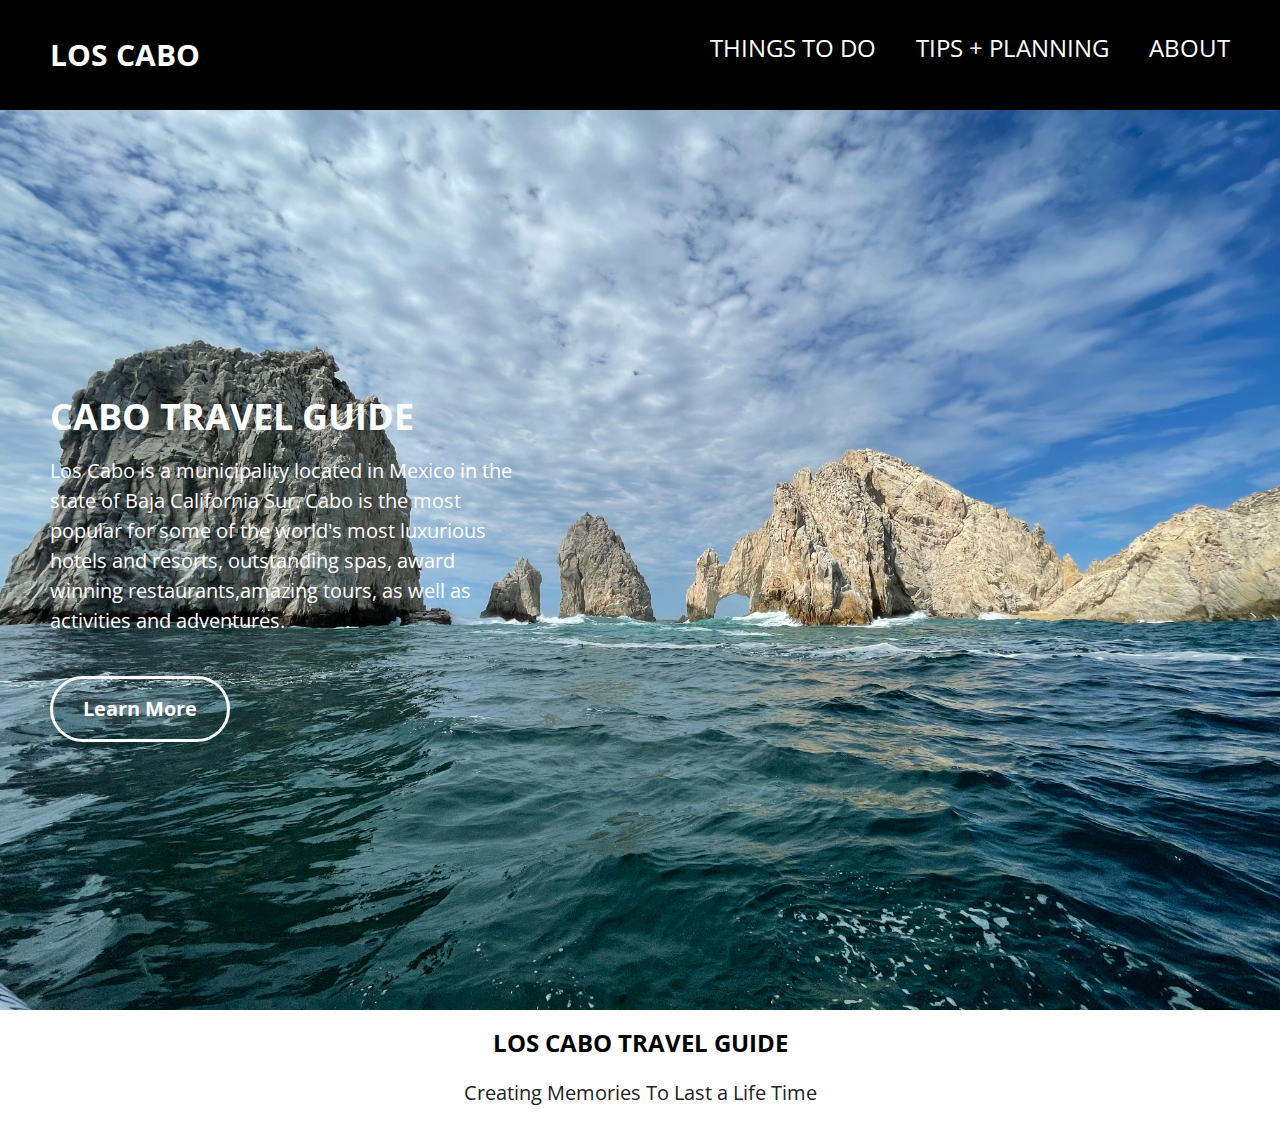
<file: index.html>
<!DOCTYPE html>
<html>

<head>
    <meta charset="utf-8">
    <meta name="viewport" content="width=device-width, initial-scale=1.0">
    <title>Travel Guide</title>
    <link rel="preconnect" href="https://fonts.googleapis.com">
    <link rel="preconnect" href="https://fonts.gstatic.com" crossorigin>
    <link
        href="https://fonts.googleapis.com/css2?family=Josefin+Sans:ital,wght@0,700;1,700&family=Open+Sans:ital,wght@0,400;0,700;1,400;1,700&display=swap"
        rel="stylesheet">
    <link rel="stylesheet" href="css/style.css">
</head>

<body>
    <header>
        <div class="container wrapper">
            <a href = "/index.html" class = "active"><h1 class = logo>Los Cabo</h1></a>

            <nav class = "primary-nav">
                <!--    Hamburger Menu Code Borrowed from https://codepen.io/erikterwan/pen/EVzeRP  -->
                <div id="menuToggle">
                    <input type="checkbox" />
                    <span></span>
                    <span></span>
                    <span></span>
                <ul id = "menu">
                    <li><a href = "thingstodo.html">Things to do</a></li>
                    <li><a href = "tipsplanning.html">Tips + Planning</a></li>
                    <li><a href = "about.html">About</a></li>
                </ul>
                </div>
            </nav>
        </div>
    </header>
    <section class="feature">
        <div class="feature-grid container wrapper">
            <div>
                <h1>Cabo Travel Guide</h1>
                <p>Los Cabo is a municipality located in Mexico in the state of Baja California Sur. 
                    Cabo is the most popular for some of the world's most luxurious hotels and resorts,
                    outstanding spas, award winning restaurants,amazing tours, as well as activities 
                    and adventures.
                </p>
                <a href="about.html" class="button button-learnmore">Learn More</a>
            </div>
        </div>
    </section>
    <footer>
        <div class="footer">
            <div>
                <h4>Los Cabo Travel Guide</h4>
                <p class = "footertext">Creating Memories To Last a Life Time </p>
            </div>
        </div>
    </footer>

</body>

</html>
</file>
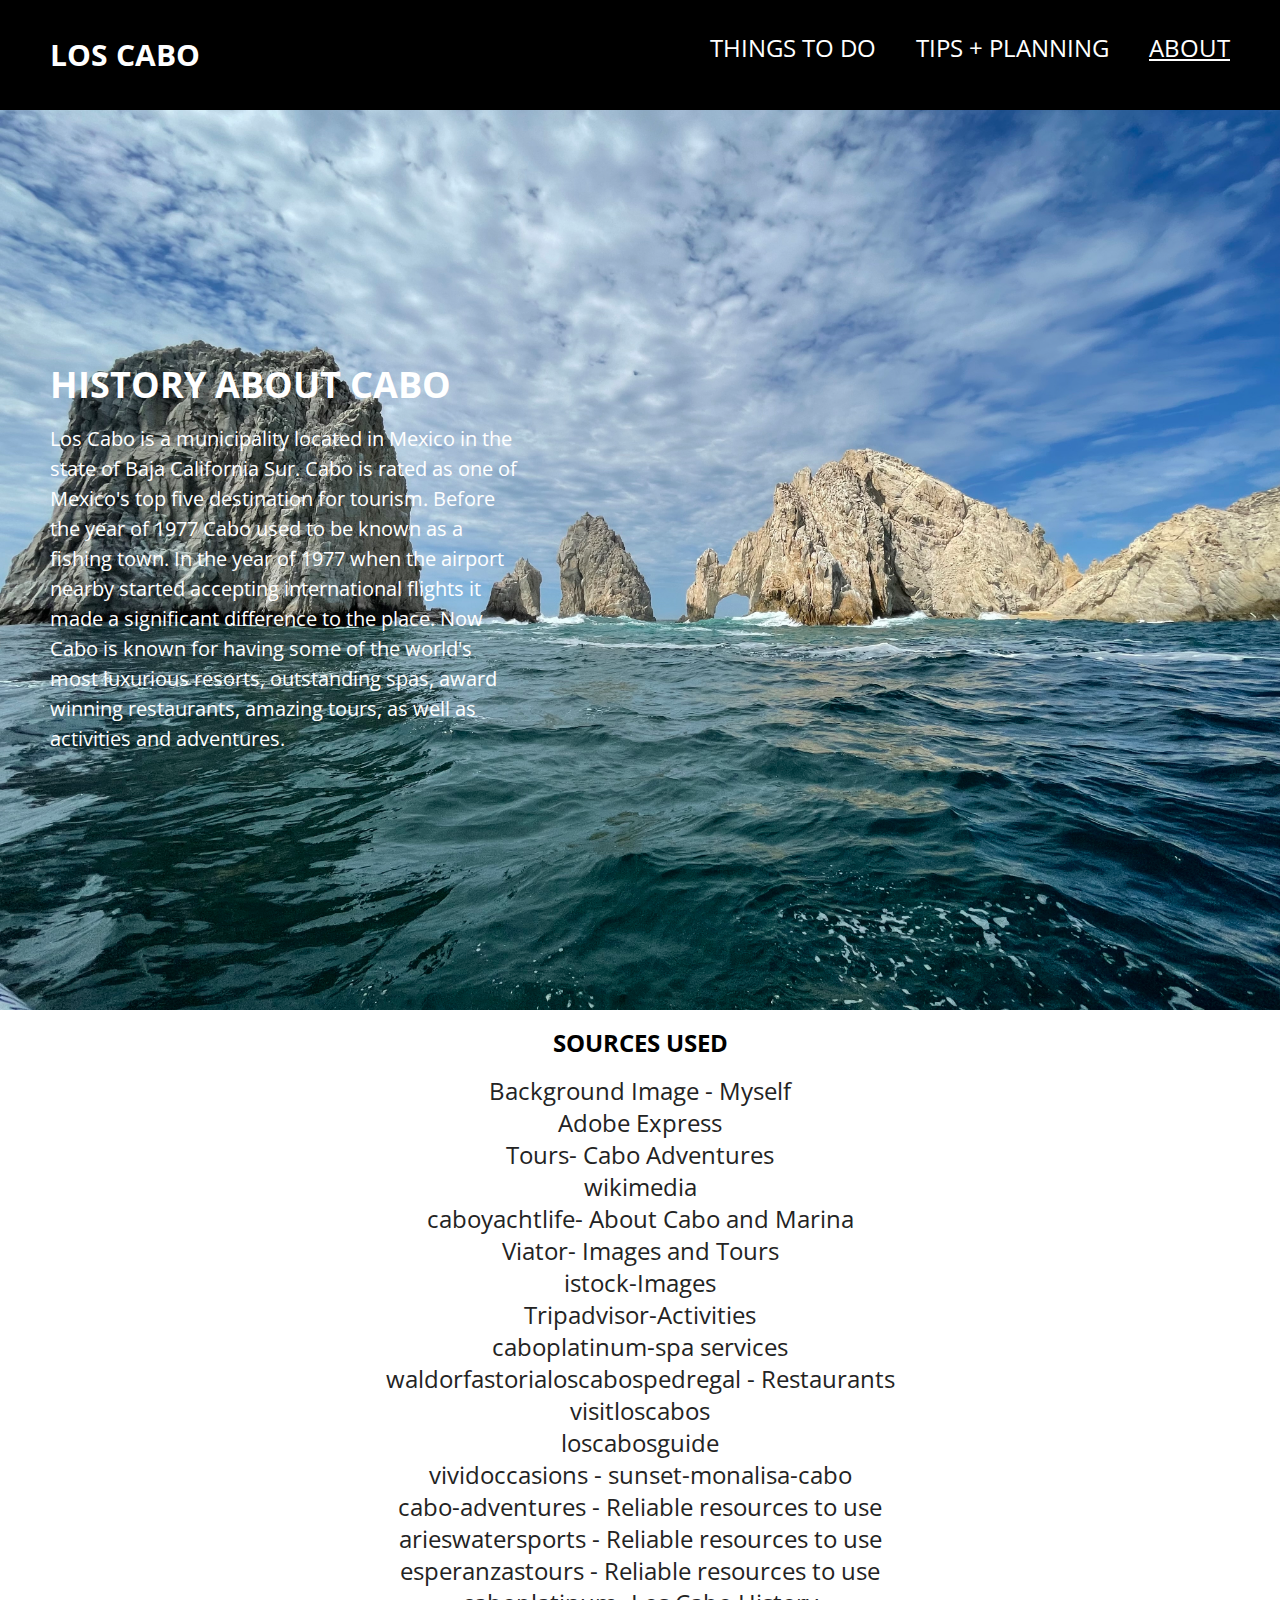
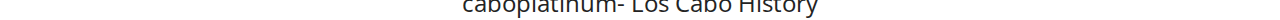
<file: about.html>
<!DOCTYPE html>
<html>

<head>
    <meta charset="utf-8">
    <meta name="viewport" content="width=device-width, initial-scale=1.0">
    <title>Travel Guide</title>
    <link rel="preconnect" href="https://fonts.googleapis.com">
    <link rel="preconnect" href="https://fonts.gstatic.com" crossorigin>
    <link
        href="https://fonts.googleapis.com/css2?family=Josefin+Sans:ital,wght@0,700;1,700&family=Open+Sans:ital,wght@0,400;0,700;1,400;1,700&display=swap"
        rel="stylesheet">
    <link rel="stylesheet" href="css/style.css">
</head>

<body>
    <header>
        <div class="container wrapper">
            <a href = "/index.html"><h1 class = logo>Los Cabo</h1></a>

            <nav class = "primary-nav">
                <!--    Hamburger Menu Code Borrowed from https://codepen.io/erikterwan/pen/EVzeRP  -->
                <div id="menuToggle">
                    <input type="checkbox" />
                    <span></span>
                    <span></span>
                    <span></span>
                <ul id = "menu">
                    <li><a href = "thingstodo.html">Things to do</a></li>
                    <li><a href = "tipsplanning.html" >Tips + Planning</a></li>
                    <li><a href = "about.html" class = "active">About</a></li>
                </ul>
                </div>
            </nav>
        </div>
    </header>
    <section class="feature">
        <div class="feature-grid container wrapper">
            <div>
                <h1>History About Cabo</h1>
                <p>
                    Los Cabo is a municipality located in Mexico in the state of Baja California Sur. 
                   Cabo is rated as one of Mexico's top five destination for tourism. Before the year of 1977 Cabo used 
                   to be known as a fishing town. In the year of 1977 when the airport nearby started accepting 
                   international flights it made a significant difference to the place. Now Cabo is known for having some of 
                    the world's most luxurious resorts, outstanding spas, award winning restaurants, amazing tours,
                    as well as activities and adventures.
                </p>
            </div>
        </div>
    </section>

    <footer>
        <div class="footer">
            <div>
                <h4>Sources Used</h4>
                <a class = "footertext" href = "#">Background Image - Myself</a> 
                <br>
                <a class = "footertext" href = "https://express.adobe.com/tools/remove-background ">Adobe Express</a>
                <br>
                <a class = "footertext" href = "https://www.cabo-adventures.com/en/about-cabo"> Tours- Cabo Adventures</a>
                <br>
                <a class = "footertext" href = "https://commons.wikimedia.org"> wikimedia</a>
                <br>
                <a class = "footertext" href = "https://caboyachtlife.com/about-cabo-and-the-marina/">caboyachtlife- About Cabo and Marina</a>
                <br>
                <a class = "footertext" href = "https://www.viator.com/en-CA/">Viator- Images and Tours</a>
                <br>
                <a class = "footertext" href = "https://www.istockphoto.com/">istock-Images</a>
                <br>
                <a class = "footertext" href = "https://www.tripadvisor.ca/Attractions-g152515-Activities-c20-Cabo_San_Lucas_Los_Cabos_Baja_California.html">Tripadvisor-Activities</a>
                <br>
                <a class = "footertext" href = "https://caboplatinum.com/spa-services/">caboplatinum-spa services</a>
                <br>
                <a class = "footertext" href = "https://www.waldorfastorialoscabospedregal.com/culinary/don-manuels/">waldorfastorialoscabospedregal - Restaurants</a>
                <br>
                <a class = "footertext" href = "https://www.visitloscabos.travel/blog/post/cheers-to-los-cabos/">visitloscabos</a>
                <br>
                <a class = "footertext" href = "https://www.loscabosguide.com/item/invita-bistro/">loscabosguide</a>
                <br>
                <a class = "footertext" href = "https://www.vividoccasions.com/sunset-monalisa-cabo">vividoccasions - sunset-monalisa-cabo</a>
                <br>
                <a class = "footertext" href = "https://www.visitloscabos.travel/listing/cabo-adventures/1406/">cabo-adventures - Reliable resources to use</a>
                <br>
                <a class = "footertext" href = "https://www.arieswatersports.com/about/">arieswatersports - Reliable resources to use</a>
                <br>
                <a class = "footertext" href = "https://esperanzastours.com/tour/lands-end-tour">esperanzastours - Reliable resources to use</a>
                <br>
                <a class = "footertext" href = "https://caboplatinum.com/blog/los-cabos-history/">caboplatinum- Los Cabo History</a>
                <br>
                
                





                


                
                

                
             

              

            </div>
        </div>
    </footer>

</body>

</html>
</file>
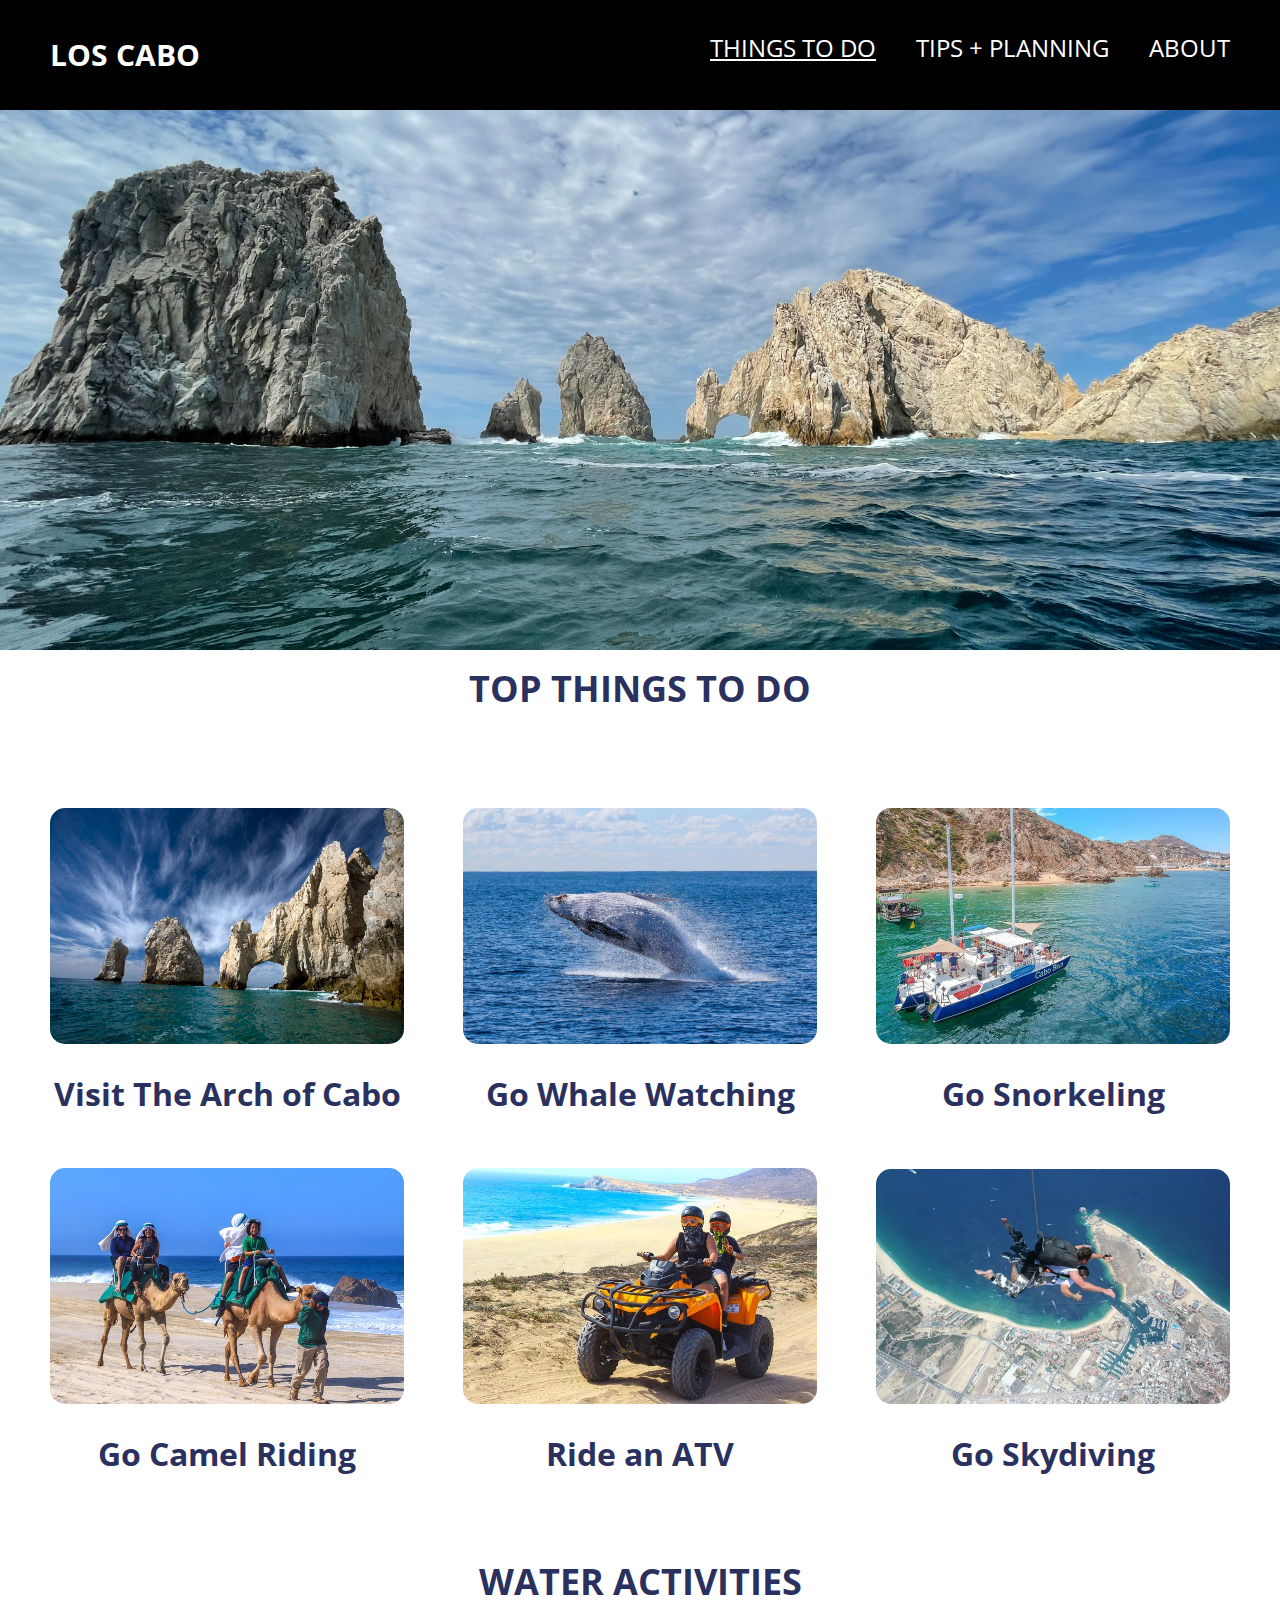
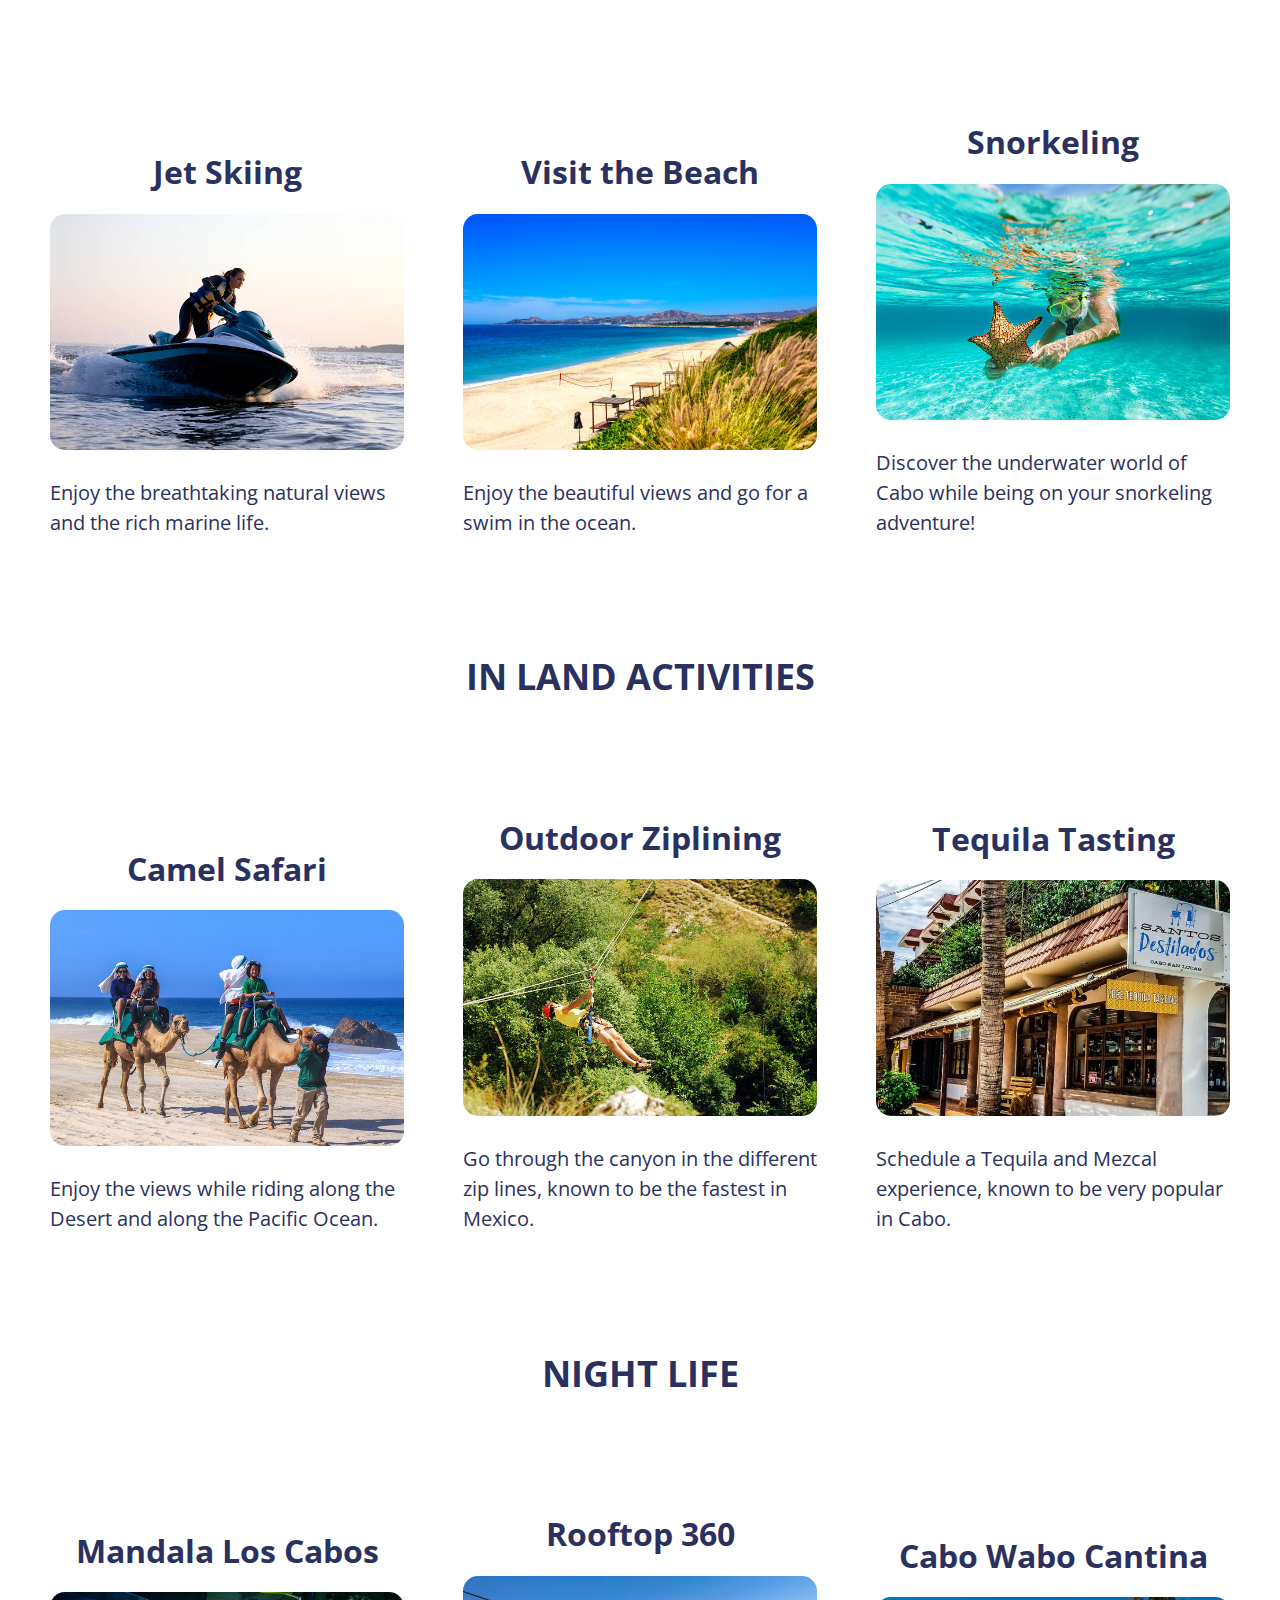
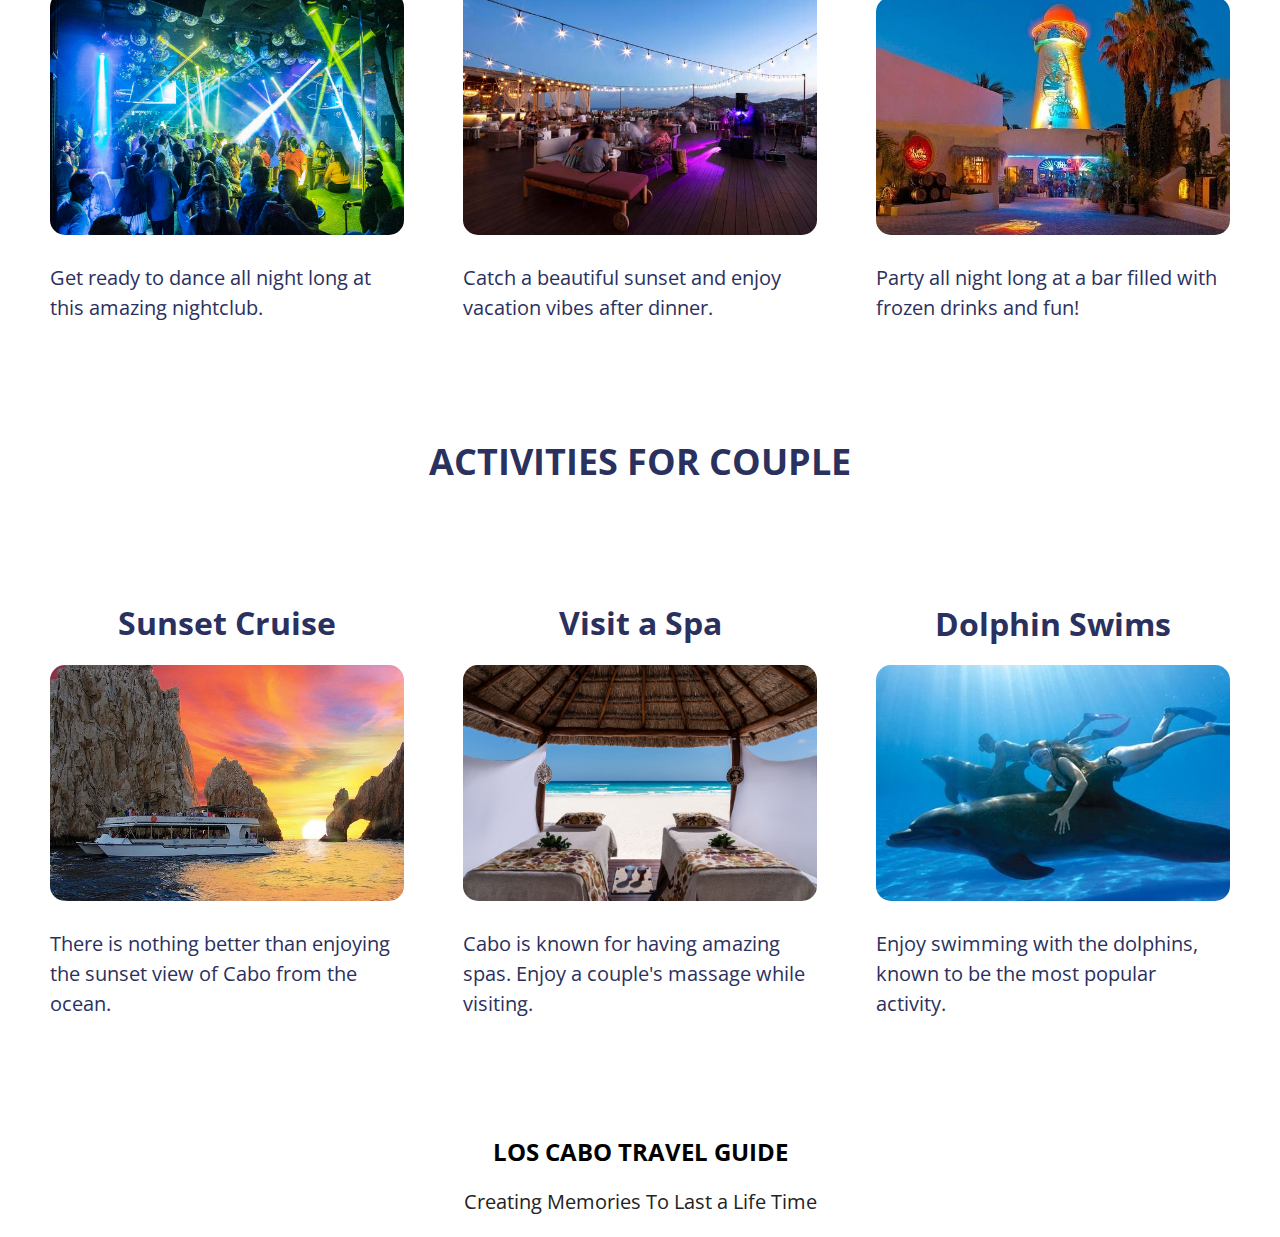
<file: thingstodo.html>
<!DOCTYPE html>
<html>

<head>
    <meta charset="utf-8">
    <meta name="viewport" content="width=device-width, initial-scale=1.0">
    <title>Travel Guide</title>
    <link rel="preconnect" href="https://fonts.googleapis.com">
    <link rel="preconnect" href="https://fonts.gstatic.com" crossorigin>
    <link
        href="https://fonts.googleapis.com/css2?family=Josefin+Sans:ital,wght@0,700;1,700&family=Open+Sans:ital,wght@0,400;0,700;1,400;1,700&display=swap"
        rel="stylesheet">
    <link rel="stylesheet" href="css/style.css">
</head>

<body>
    <header>
        <div class="container wrapper">
            <a href = "/index.html"><h1 class = logo>Los Cabo</h1></a>

            <nav class = "primary-nav">
                <!--    Hamburger Menu Code Borrowed from https://codepen.io/erikterwan/pen/EVzeRP  -->
                <div id="menuToggle">
                    <input type="checkbox" />
                    <span></span>
                    <span></span>
                    <span></span>
                <ul id = "menu">
                    <li><a href = "thingstodo.html" class = "active">Things to do</a></li>
                    <li><a href = "tipsplanning.html">Tips + Planning</a></li>
                    <li><a href = "about.html">About</a></li>
                </ul>
                </div>
            </nav>
        </div>
    </header>
      
    <section class="feature2">
    </section>
   
    <section class="section1">
        <h1 class ="top">Top Things to do </h1>
        <div class="section1-grid container wrapper">
            <div>
                <img src="imgs/top1.jpg" alt="Arch">
                <h2>Visit The Arch of Cabo</h2>
            </div>
            <div>
                <img src="imgs/top2.jpg" alt="whale watching">
                <h2>Go Whale Watching</h2>
            </div>
            <div>
                <img src="imgs/top3.jpeg" alt="Marina">
                <h2>Go Snorkeling</h2>
            </div>
            <div>
                <img src="imgs/top4.jpg" alt="Camel">
                <h2>Go Camel Riding</h2>
            </div>
            <div>
                <img src="imgs/top5.jpg" alt="ATV">
                <h2>Ride an ATV</h2>
            </div>
            <div>
                <img src="imgs/top6.jpg" alt="Skydiving">
                <h2>Go Skydiving</h2>
            </div>
        </div>
    </section>




    <section class="section1">
        <h1 class ="top">Water Activities</h1>
        <div class="section1-grid container wrapper">
            <div>
                <h2>Jet Skiing</h2>
                <img src="imgs/jetski.jpg" alt="jetski">
                <p>
                    Enjoy the breathtaking natural views and the rich marine life.
                </p>
            </div>
            <div>
                <h2>Visit the Beach</h2>
                <img src="imgs/beach.jpg" alt="beach">
                <p> 
                    Enjoy the beautiful views and go for a swim in the ocean.
                </p>
            </div>
            <div>
                <h2>Snorkeling</h2>
                <img src="imgs/snorkeling.jpg" alt="snorkeling">
                <p>
                    Discover the underwater world of Cabo while being on your snorkeling adventure! 
                </p>
            </div>
        </div>
    </section>


    
    <section class="section1">
        <h1 class ="top"> In land activities</h1>
        <div class="section1-grid container wrapper">
            <div>
                <h2>Camel Safari</h2>
                <img src="imgs/top4.jpg" alt="camel">
                <p>
                    Enjoy the views while riding along the Desert and along the Pacific Ocean.
                </p>
            </div>
            <div>
                <h2>Outdoor Ziplining</h2>
                <img src="imgs/ziplining.jpg" alt="ziplining">
                <p> 
                    Go through the canyon in the different zip lines, known to be the fastest in Mexico.
                </p>
            </div>
            <div>
                <h2>Tequila Tasting</h2>
                <img src="imgs/tequilataste.jpg" alt="tequilataste">
                <p>
                    Schedule a Tequila and Mezcal experience, known to be very popular in Cabo.
                </p>
            </div>
        </div>
    </section>

    <section class="section1">
        <h1 class ="top"> Night Life</h1>
        <div class="section1-grid container wrapper">
            <div>
                <h2> Mandala Los Cabos</h2>
                <img src="imgs/mandala.jpg" alt="camel">
                <p>
                    Get ready to dance all night long at this amazing nightclub.
                </p>
            </div>
            <div>
                <h2>Rooftop 360</h2>
                <img src="imgs/rooftop.jpg" alt="ziplining">
                <p> 
                    Catch a beautiful sunset and enjoy vacation vibes after dinner. 
                </p>
            </div>
            <div>
                <h2>Cabo Wabo Cantina</h2>
                <img src="imgs/cabowabo.jpg" alt="cabowabo">
                <p>
                    Party all night long at a bar filled with frozen drinks and fun!

                </p>
            </div>
        </div>
    </section>

    <section class="section1">
        <h1 class ="top"> Activities for Couple</h1>
        <div class="section1-grid container wrapper">
            <div>
                <h2>Sunset Cruise</h2>
                <img src="imgs/sunset.jpg" alt="sunset">
                <p>
                    There is nothing better than enjoying the sunset view of Cabo from the ocean. 
                </p>
            </div>
            <div>
                <h2>Visit a Spa</h2>
                <img src="imgs/spa.jpeg" alt="spa">
                <p> 
                   Cabo is known for having amazing spas. Enjoy a couple's massage while visiting.
                </p>
            </div>
            <div>
                <h2>Dolphin Swims</h2>
                <img src="imgs/dolphin.jpg" alt="doplins">
                <p>
                    Enjoy swimming with the dolphins, known to be the most popular activity. 
                </p>
            </div>
        </div>
    </section>

    
    <footer>
        <div class="footer">
            <div>
                <h4>Los Cabo Travel Guide</h4>
                <p class = "footertext">Creating Memories To Last a Life Time </p>
            </div>
        </div>
    </footer>

</body>

</html>
</file>
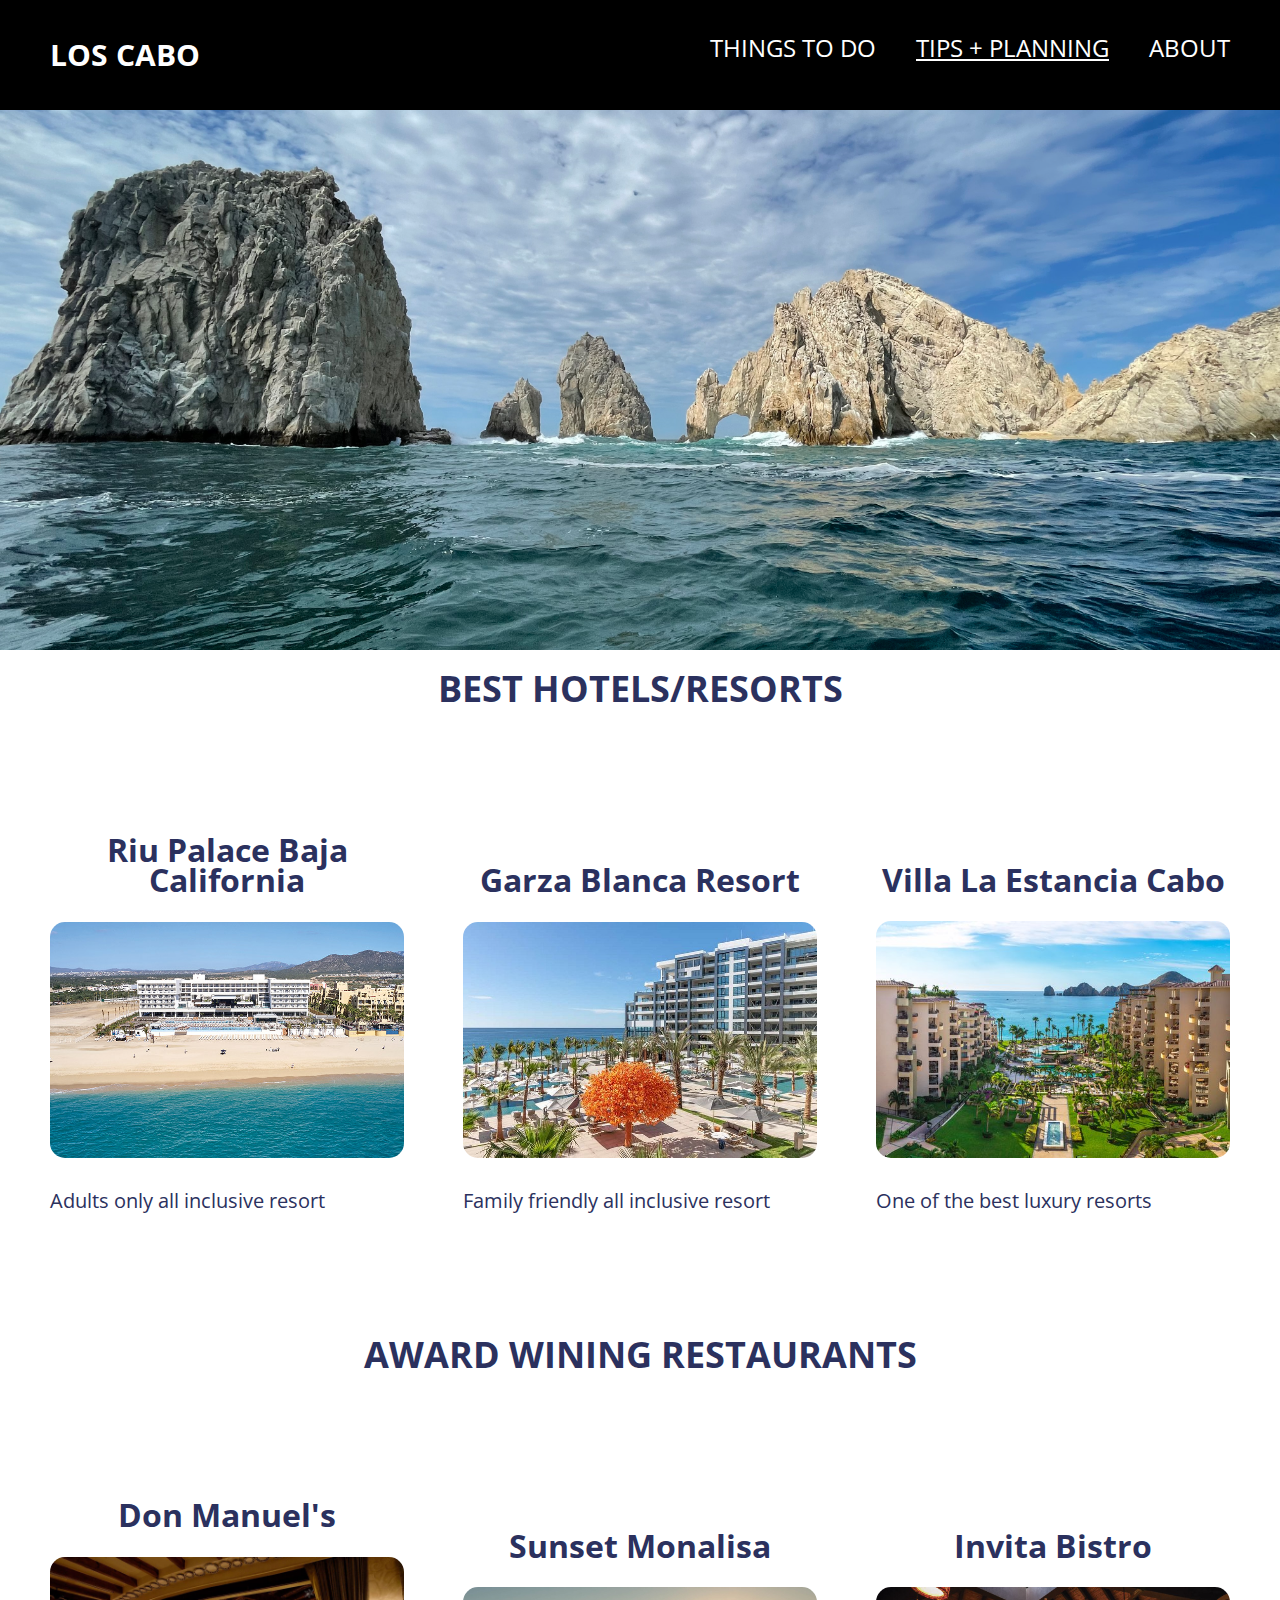
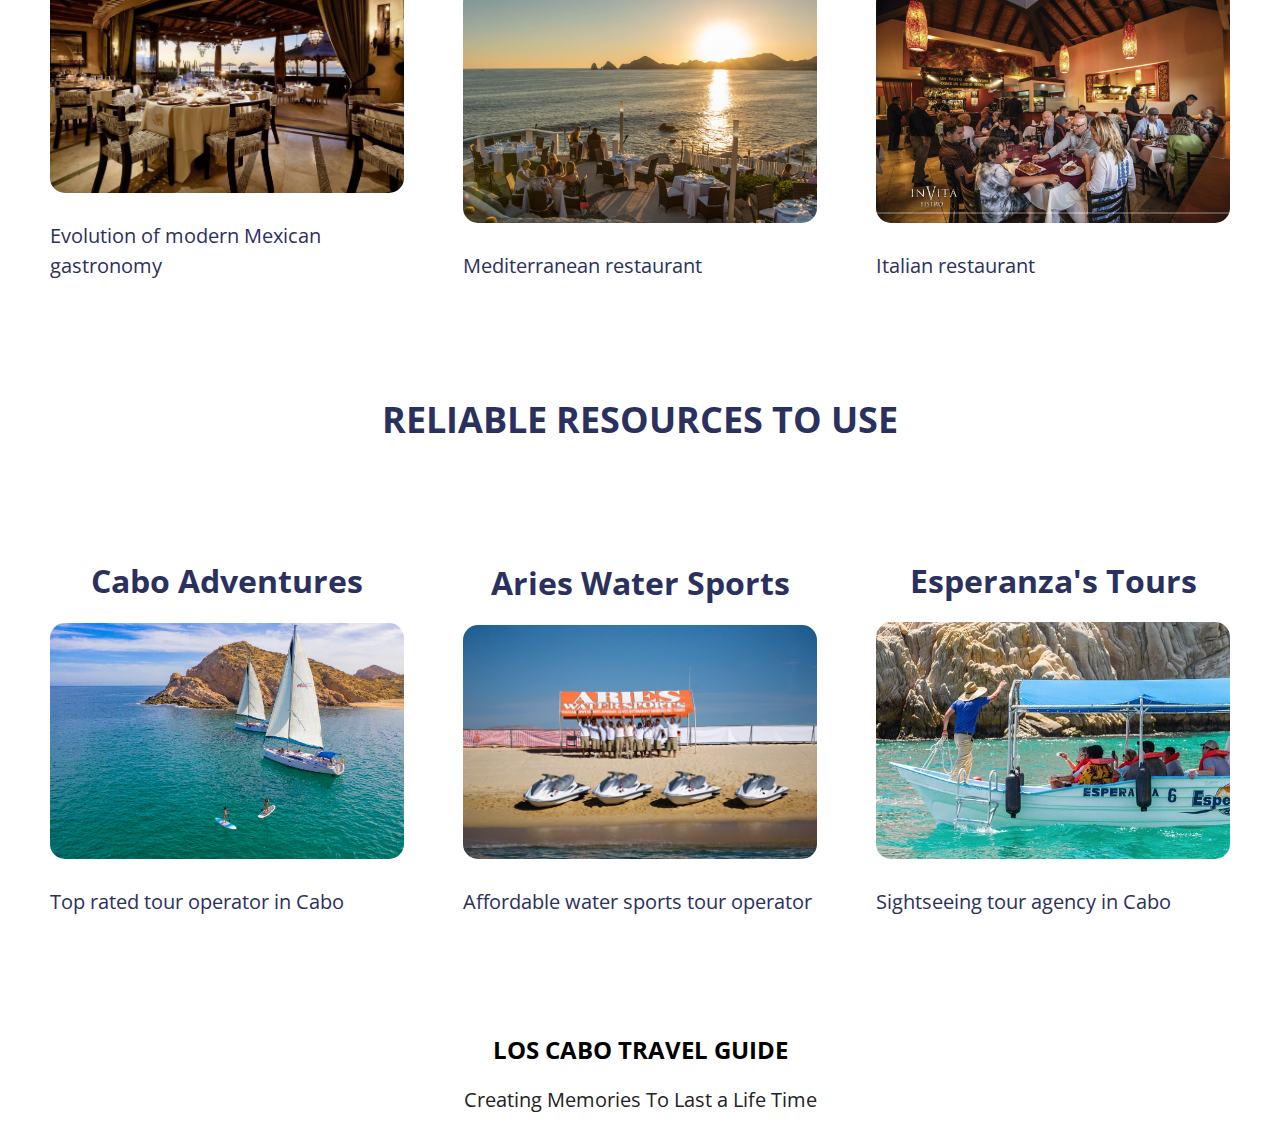
<file: tipsplanning.html>
<!DOCTYPE html>
<html>

<head>
    <meta charset="utf-8">
    <meta name="viewport" content="width=device-width, initial-scale=1.0">
    <title>Travel Guide</title>
    <link rel="preconnect" href="https://fonts.googleapis.com">
    <link rel="preconnect" href="https://fonts.gstatic.com" crossorigin>
    <link
        href="https://fonts.googleapis.com/css2?family=Josefin+Sans:ital,wght@0,700;1,700&family=Open+Sans:ital,wght@0,400;0,700;1,400;1,700&display=swap"
        rel="stylesheet">
    <link rel="stylesheet" href="css/style.css">
</head>

<body>
    <header>
        <div class="container wrapper">
            <a href = "/index.html"><h1 class = logo>Los Cabo</h1></a>

            <nav class = "primary-nav">
                <!--    Hamburger Menu Code Borrowed from https://codepen.io/erikterwan/pen/EVzeRP  -->
                <div id="menuToggle">
                    <input type="checkbox" />
                    <span></span>
                    <span></span>
                    <span></span>
                <ul id = "menu">
                    <li><a href = "thingstodo.html">Things to do</a></li>
                    <li><a href = "tipsplanning.html" class = "active">Tips + Planning</a></li>
                    <li><a href = "about.html">About</a></li>
                </ul>
                </div>
            </nav>
        </div>
    </header>
    <section class="feature2">
    </section>
   
    <section class="section1">
        <h1 class ="top">Best Hotels/Resorts </h1>
        <div class="section1-grid container wrapper">
            <div>
                <h2>Riu Palace Baja California</h2>
                <img src="imgs/riu.jpg" alt="riu">
                <p> Adults only all inclusive resort</p>
            </div>
            <div>
                <h2>Garza Blanca Resort</h2>
                <img src="imgs/garza.jpg" alt="garza">
                <p>Family friendly all inclusive resort </p>
            </div>
            <div>
                <h2>Villa La Estancia Cabo</h2>
                <img src="imgs/villa.jpg" alt="villa">
                <p>One of the best luxury resorts</p>
            </div>
        </div>
    </section>


       
    <section class="section1">
        <h1 class ="top">Award Wining Restaurants</h1>
        <div class="section1-grid container wrapper">
            <div>
                <h2>Don Manuel's</h2>
                <img src="imgs/rest1.jpg" alt="rest1">
                <p>Evolution of modern Mexican gastronomy</p>
            </div>
            <div>
                <h2>Sunset Monalisa</h2>
                <img src="imgs/rest2updated.jpg" alt="rest2">
                <p>Mediterranean restaurant</p>
            </div>
            <div>
                <h2>Invita Bistro</h2>
                <img src="imgs/rest3.jpeg" alt="rest3">
                <p>Italian restaurant</p>
            </div>
        </div>
    </section>

       
    <section class="section1">
        <h1 class ="top">Reliable Resources to use</h1>
        <div class="section1-grid container wrapper">
            <div>
                <h2>Cabo Adventures</h2>
                <img src="imgs/resource1.jpeg" alt="resource1">
                <p>Top rated tour operator in Cabo</p>
            </div>
            <div>
                <h2>Aries Water Sports</h2>
                <img src="imgs/resource2.jpg" alt="resource2">
                <p>Affordable water sports tour operator</p>
            </div>
            <div>
                <h2>Esperanza's Tours</h2>
                <img src="imgs/resource.jpg" alt="resource3">
                <p>Sightseeing tour agency in Cabo</p>
            </div>
        </div>
    </section>




    
    <footer>
        <div class="footer">
            <div>
                <h4>Los Cabo Travel Guide</h4>
                <p class = "footertext">Creating Memories To Last a Life Time </p>
            </div>
        </div>
    </footer>

</body>

</html>
</file>
<file: css/style.css>
* {
    box-sizing: border-box;
}

html,
body {
    min-height: 100vh;
    margin: 0;
    font-family: 'Open Sans', sans-serif;
    color: white;
    font-size: 20px;
    line-height: 1.5em;
}

img {
    max-width: 100%;
    border-radius: 15px;
    box-shadow: black;
}

.wrapper {
    padding: 80px 50px;
}

header .wrapper {
    padding: 20px 50px;
    display: flex;
    justify-content: space-between;
    flex-wrap: wrap;
    align-items: center;
}

.container {
    max-width: 1440px;
    margin: auto;
}

header {
    background-color: black;
    width: 100%;
}


.primary-nav ul {
    list-style-type: none;
    margin: 0;
    padding: 0;
    display: flex;
    justify-content: space-around;
    column-gap: 40px;
    margin-bottom: 12px;
    text-align: right;
}


.primary-nav a {
    color: white;
    text-transform: uppercase;
}

.primary-nav a:hover {
    text-decoration: underline;
}
.primary-nav .active {
    text-decoration: underline;
}
#menuToggle input
{
  display: none;
}

.feature {
    background-image: url("../imgs/background.jpg");
    background-size: cover;
    background-position: center right;
    min-height: 100vh;
    display: flex;
}

.feature-grid {
    display: grid;
    grid-template-columns: 3fr 2fr 1fr;
    grid-gap: 10%;
}

.feature2 {
    background-image: url("../imgs/background.jpg");
    background-size: cover;
    background-position: center right;
    min-height: 60vh;
    display: flex;
}


.section1 {
    color: #2B315E;
}

.section1-grid {
    display: grid;
    grid-template-columns: repeat(3, 1fr);
    grid-gap: 5%;
    text-align: center;
    align-items: end;
}
.top {
    text-align: center;
}

.img-text {
    display: grid;
    grid-template-columns: repeat(3, 1fr);
    grid-gap: 5%;
    align-items: center;
}
.img .topthings {
    max-height: 268;
}

.img-text--alternate {
    margin-top: 100px;
}

.img-text--alternate img {
    grid-column: 3;
}

.img-text--alternate div {
    grid-row: 1;
    grid-column: 2;
    text-align: right;
}


footer {
    background-color: white;
    text-align: center;
    color: black;
}


.button {
    padding: 15px 30px;
    display: inline-block;
    border-radius: 50px;
    color: white;
    font-weight: bold;
    font-size: 20px;
    transition: .5s;
    margin-top: 20px;
}

.button-learnmore {
    border: 3px solid #fff;
    text-shadow: 0px 0px 20px rgb(194, 194, 194);
}

.button-learnmore:hover {
    background-color: rgb(194, 194, 194);
    color: white;
}

h1 {
    font-size: 36px;
    text-transform: uppercase;
    
}

h2 {
    font-size: 32px;
    text-transform: none;
}

h4 {
    font-size: 24px;
    text-transform: uppercase;
    margin: 18px 0;
}

a {
    color: white;
    text-decoration: none;
    font-size: 24px;
    text-align: justify;
}

a:hover {
    color: #F3D9B5;
}
p {
    text-align: left;
}
.footertext {
    text-align: center;
    color: #232323;
}
.logo {
    font-size: 30px;
    text-align: justify;
}
.feature2text {
    text-align: center;
}

@media screen and (max-width:1200px) {
    .feature {
     background-position: top center;   
    }
    .feature-grid {
        grid-template-columns: 1fr 1fr;
        grid-gap:20px;
    }
    .img-text {
        grid-template-columns: 1fr 2fr;
    }
    .img-text.img-text--alternate{
        grid-template-columns: 2fr 1fr;
    }
    
    .img-text--alternate img {
        grid-column: 2;
    }
    
    .img-text--alternate div {
        grid-row: 1;
        grid-column: 1;
    }
    
}


@media screen and (max-width: 900px) {
    
    .section1-grid {
        grid-template-columns: 1fr;
        grid-gap:20px; 
    }
        
    .footer-grid {
        grid-template-columns: 1fr;
        grid-gap: 20px;
        text-align: center;
    }

    .footer-grid div:last-child {
        text-align: center;
    }
}

@media screen and (max-width: 817px) {
    .feature-grid {
        grid-template-columns: 1fr;
    }

    .section1-grid {
        grid-template-columns: 1fr;
        grid-gap:20px; 
    }
    
    .section1-grid .button {
        grid-column: span 1;

    }

    .img-text {
        grid-template-columns: 1fr;
        text-align: center;
    }
    .img-text.img-text--alternate{
        grid-template-columns: 1fr;
    }
    
    .img-text--alternate img {
        grid-column: 1;
    }
    
    .img-text--alternate div {
        grid-row: 2;
        grid-column: 1;
        text-align: center;
    }
    /* Menu Starts here 
        Code Borrowed From: https://codepen.io/erikterwan/pen/EVzeRP
    */
    #menuToggle
{
  display: block;
  position: absolute;
  right: 50px;
  
  z-index: 1;
  
  -webkit-user-select: none;
  user-select: none;
}

#menuToggle a
{
  text-decoration: none;
  color: #232323;
  
  transition: color 0.3s ease;
}

#menuToggle a:hover
{
  color: tomato;
}


#menuToggle input
{
  display: block;
  width: 40px;
  height: 32px;
  position: absolute;
  top: -7px;
  left: -5px;
  
  cursor: pointer;
  
  opacity: 0; /* hide this */
  z-index: 2; /* and place it over the hamburger */
  
  -webkit-touch-callout: none;
}

/*
 * Just a quick hamburger
 */
#menuToggle span
{
  display: block;
  width: 33px;
  height: 4px;
  margin-bottom: 5px;
  position: relative;
  
  background: #cdcdcd;
  border-radius: 3px;
  
  z-index: 1;
  
  transform-origin: 4px 0px;
  
  transition: transform 0.5s cubic-bezier(0.77,0.2,0.05,1.0),
              background 0.5s cubic-bezier(0.77,0.2,0.05,1.0),
              opacity 0.55s ease;
}

#menuToggle span:first-child
{
  transform-origin: 0% 0%;
}

#menuToggle span:nth-last-child(2)
{
  transform-origin: 0% 100%;
}

/* 
 * Transform all the slices of hamburger
 * into a crossmark.
 */
#menuToggle input:checked ~ span
{
  opacity: 1;
  transform: rotate(45deg) translate(-2px, -1px);
  background: #232323;
}

/*
 * But let's hide the middle one.
 */
#menuToggle input:checked ~ span:nth-last-child(3)
{
  opacity: 0;
  transform: rotate(0deg) scale(0.2, 0.2);
}
#menuToggle input {
    display: block;
}

/*
 * Ohyeah and the last one should go the other direction
 */
#menuToggle input:checked ~ span:nth-last-child(2)
{
  transform: rotate(-45deg) translate(0, -1px);
}

/*
 * Make this absolute positioned
 * at the top left of the screen
 */
#menu
{
  position: absolute;
  width: 300px;
  margin: -100px 0 0 -50px;
  padding: 50px;
  padding-top: 125px;
  
  background: #ededed;
  list-style-type: none;
  -webkit-font-smoothing: antialiased;
  /* to stop flickering of text in safari */
  
  transform-origin: 0% 0%;
  transform: translate(100%, 0);
  
  transition: transform 0.5s cubic-bezier(0.77,0.2,0.05,1.0);
}
.primary-nav ul {
    display: block;
}
.primary-nav {
    position: absolute;
    width: 100%;
}

#menu li
{
  padding: 10px 0;
  font-size: 22px;
}

/*
 * And let's slide it in from the left
 */
#menuToggle input:checked ~ ul
{
    transform: translate(-60%, 0);
}

}
</file>
